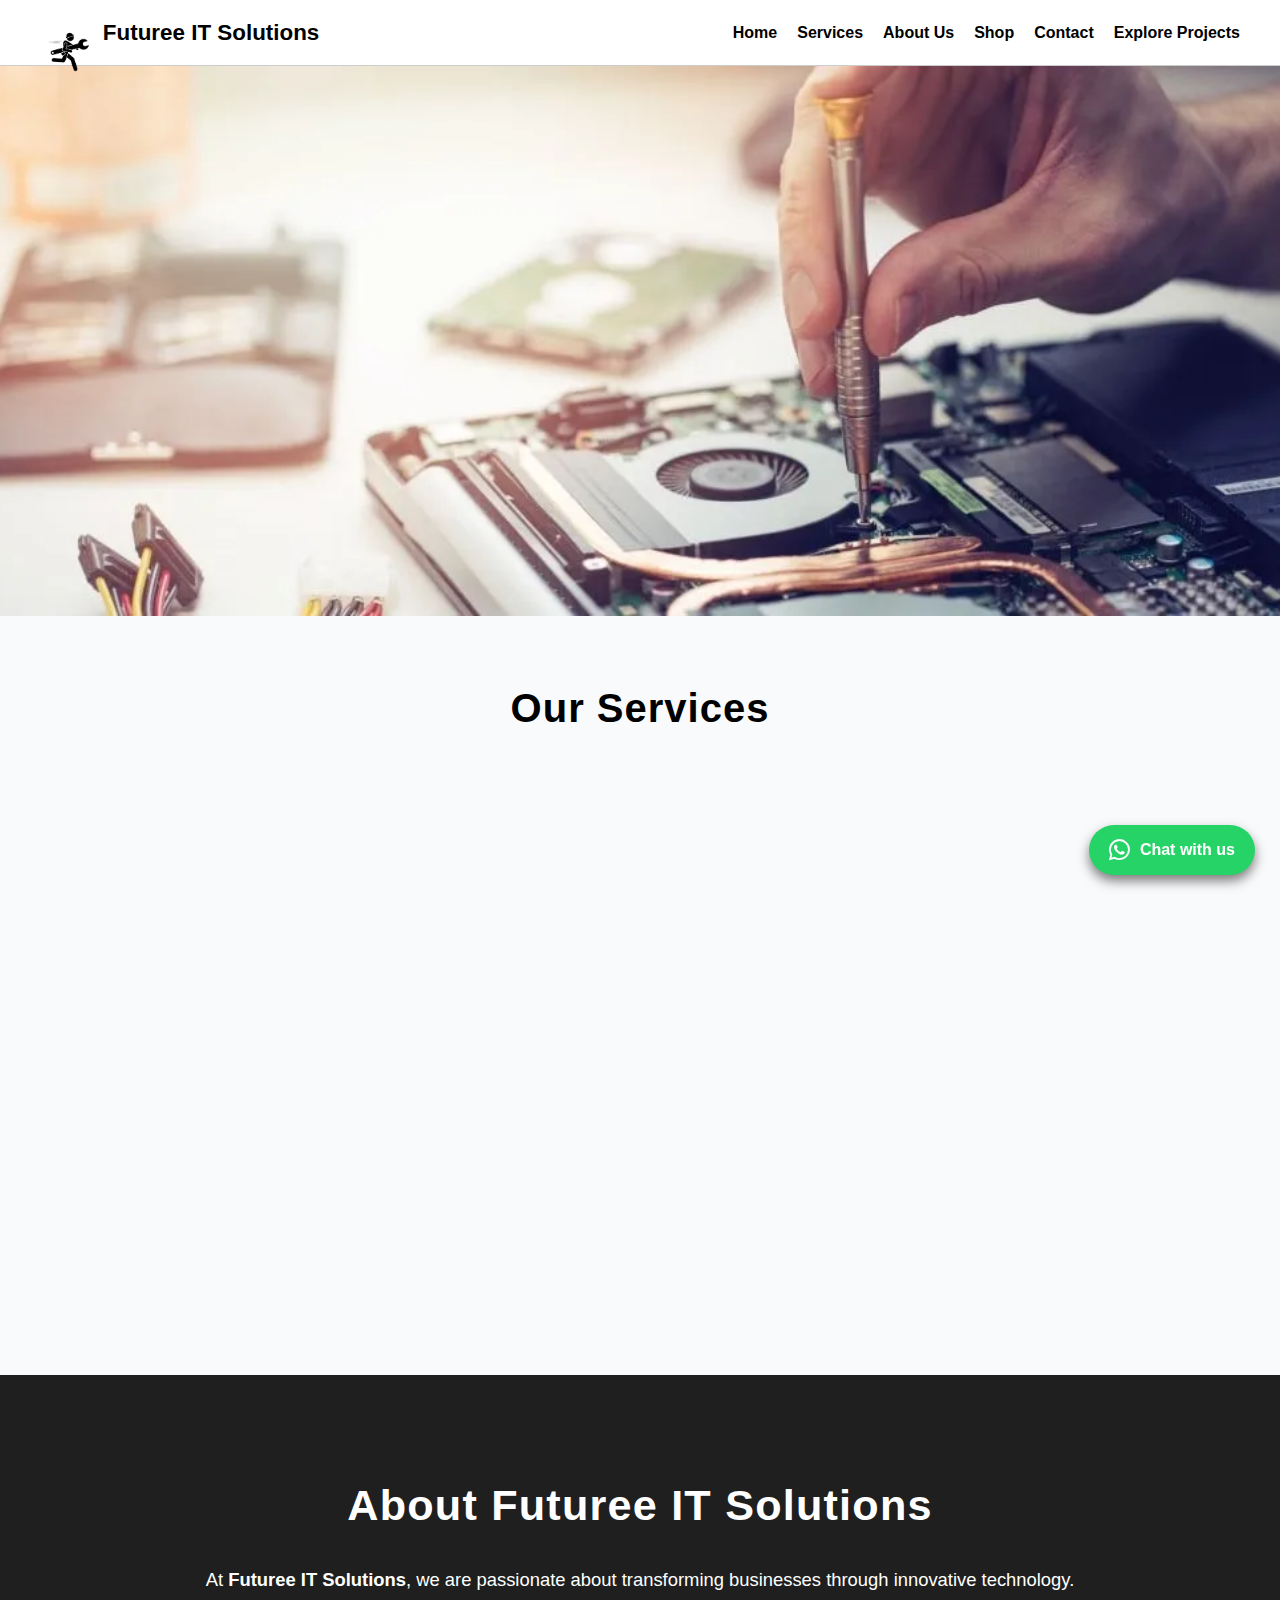
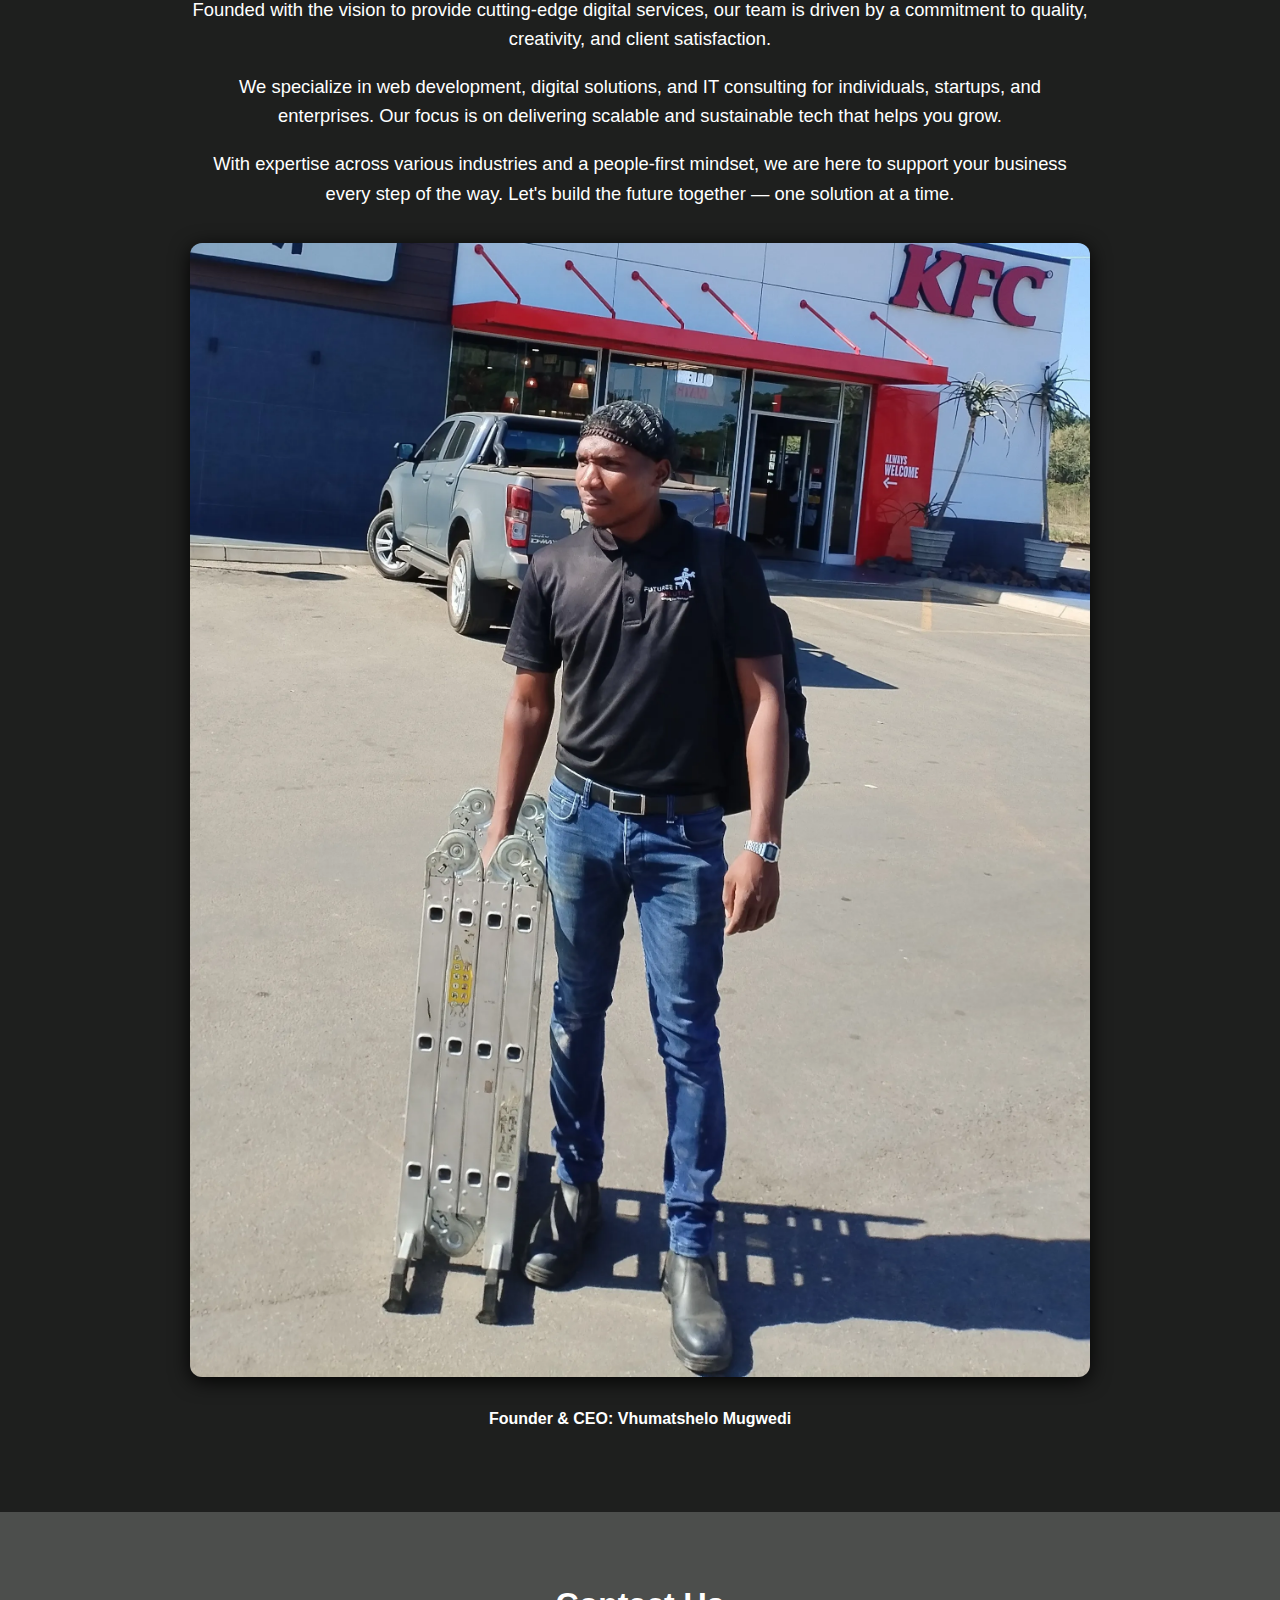
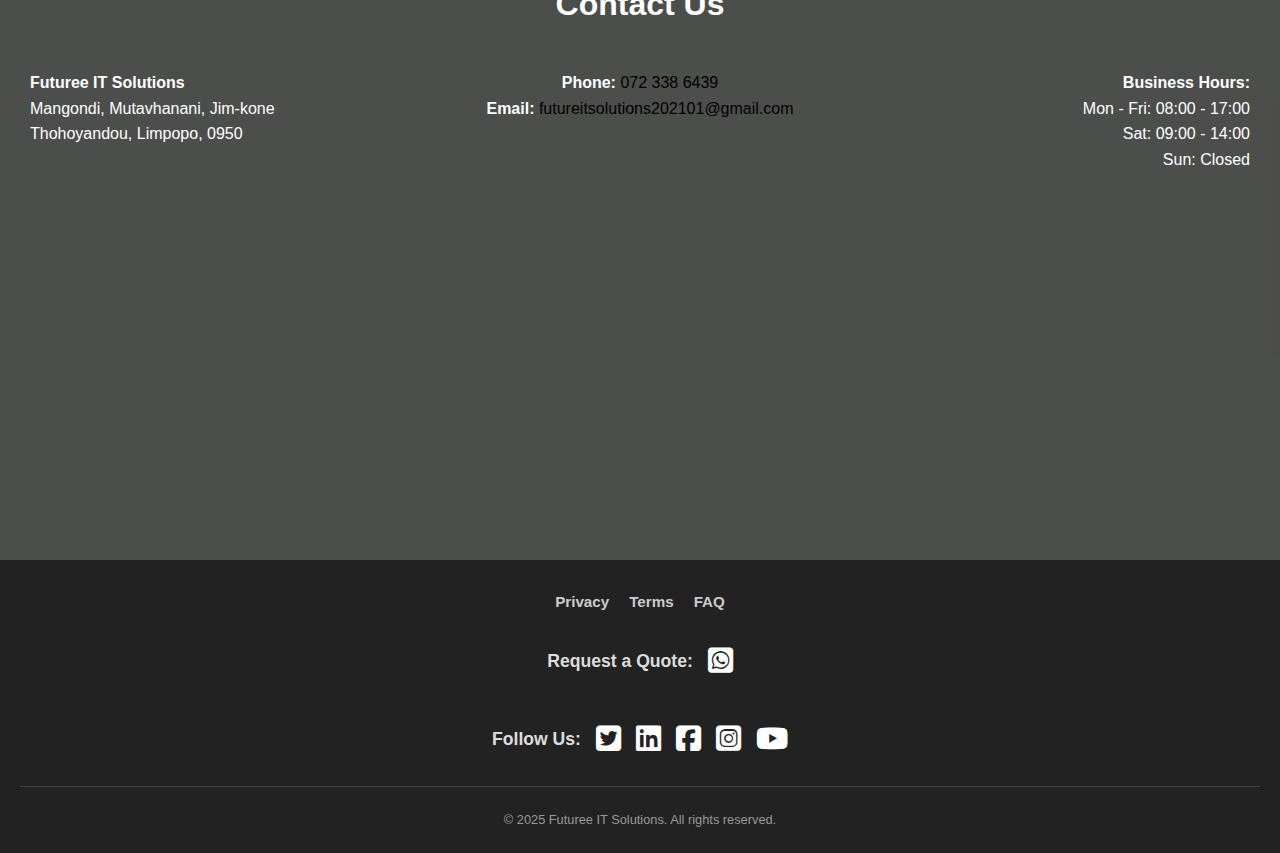
<file: index.html>
<!DOCTYPE html>
<html lang="en" >
<head>
  <meta charset="UTF-8" />
  <meta name="viewport" content="width=device-width, initial-scale=1" />
  <title>Futuree IT Solutions</title>
  <link rel="stylesheet" href="https://cdnjs.cloudflare.com/ajax/libs/font-awesome/6.4.0/css/all.min.css"/>
  <link rel="stylesheet" href="style.css" />
  <!-- Website Icon -->
  <link rel="icon" href="img/hi (1).png" type="image/png">
  
</head>
<body>
  <!-- Header -->
<header class="main-header">
  <div class="nav-container">
    <div class="logo-title">
      <img src="img/hi (1).png" alt="Futuree IT Solutions Logo" class="logo" width="200" height="200" />
      <span class="site-title">Futuree IT Solutions</span>
    </div>

    <nav role="navigation" aria-label="Main Navigation">
      <ul id="nav-links" class="nav-links">
        <li><a href="index.html">Home</a></li>
        <li><a href="#services">Services</a></li>
        <li><a href="#about">About Us</a></li>
        <li><a href="login.html">Shop</a></li>
        <li><a href="#contact">Contact</a></li>
        <li><a href="explore.html">Explore Projects</a></li>
      </ul>
    </nav>

    <button
      class="menu-toggle"
      aria-label="Toggle navigation menu"
      aria-expanded="false"
      aria-controls="nav-links"
      id="menuToggleBtn"
    >
      <span></span>
      <span></span>
      <span></span>
    </button>
  </div>
</header>



  <section class="hero">
  <div class="hero-slideshow">
    <div class="slide" style="background-image: url('img/16.webp');"></div>
    <div class="slide" style="background-image: url('img/water.webp');"></div>
    <div class="slide" style="background-image: url('img/computer-8779036_1280.webp');"></div>
    <div class="slide" style="background-image: url('img/print.webp');"></div>
    <div class="slide" style="background-image: url('img/best-systems-1.webp');"></div>
    <div class="slide" style="background-image: url('img/cybercafe-michaelsoft-diskless-min.webp');"></div>
    <div class="slide" style="background-image: url('img/Access-Control.webp');"></div>
    <div class="slide" style="background-image: url('img/cctv.webp');"></div>
  </div>
  <div class="hero-content">
    <h1>Welcome to Futuree IT Solutions</h1>
    <p>Your one-stop solution for all Tech Problems.</p>
    <a href="explore.html" class="btn" rel="noopener noreferrer">Explore</a>
  </div>
</section>

  <section id="services" class="services" aria-label="Our Services">
  <h2>Our Services</h2>
  <div class="core-services">
    <article class="core-services-container" tabindex="0">
      <h3><i class="fas fa-headset" aria-hidden="true"></i> Computer Repair Services</h3>
      <p>Reliable support for hardware, software, and network-related issues.</p>
      <button class="read-more-btnn"><a href="computer.html" class="read-more-btnn">Explore</a></button>
    </article>

    <article class="core-services-container" tabindex="0">
      <h3><i class="fas fa-code" aria-hidden="true"></i> Web Development</h3>
      <p>We build responsive and modern websites tailored to your business needs.</p>
      <button class="read-more-btn" aria-expanded="false" aria-controls="webdev-more">Read More</button>
      <div id="webdev-more" class="read-more-content" aria-hidden="true">
        Our web development services include front-end and back-end development, e-commerce integration, SEO optimization, and mobile-first design to ensure a seamless user experience across all devices.
      </div>
    </article>
    </article>
    <article class="core-services-container" tabindex="0">
      <h3><i class="fas fa-print" aria-hidden="true"></i> Printing and Design</h3>
      <p>High-quality digital printing and custom graphic design for all business needs.</p>
      <button class="read-more-btn" aria-expanded="false" aria-controls="print-more">Read More</button>
      <div id="print-more" class="read-more-content" aria-hidden="true">
          We offer a full range of printing services including business cards, flyers, posters, banners, and brochures. Our design team ensures each piece is professionally crafted to reflect your brand identity and communicate your message effectively.
     </div>
    </article>

    </article>
    <article class="core-services-container" tabindex="0">
      <h3><i class="fas fa-gamepad" aria-hidden="true"></i> Gaming Hub</h3>
      <p>Enjoy high-performance PC gaming with the latest hardware and top-rated titles.</p>
      <button class="read-more-btn" aria-expanded="false" aria-controls="gaming-more">Read More</button>
      <div id="gaming-more" class="read-more-content" aria-hidden="true">
         Our Gaming Hub features powerful gaming PCs, high-refresh monitors, ergonomic setups, and a library of popular multiplayer and single-player games — perfect for casual gaming, LAN parties, or competitive sessions.
      </div>
    </article>

    <article class="core-services-container" tabindex="0">
      <h3><i class="fas fa-wifi" aria-hidden="true"></i> Internet Cafe</h3>
      <p>Enjoy fast, secure, and affordable internet access in a comfortable environment.</p>
      <button class="read-more-btn" aria-expanded="false" aria-controls="cafe-more">Read More</button>
      <div id="cafe-more" class="read-more-content" aria-hidden="true">
         Our internet café is equipped for browsing, printing, scanning, academic research, gaming, online applications, and more — perfect for students, professionals, and casual users alike.
      </div>
    </article>

    <article class="core-services-container" tabindex="0">
      <h3><i class="fas fa-tools" aria-hidden="true"></i> Installations</h3>
      <p>We provide professional installation services for networks, software, and hardware systems.</p>
      <button class="read-more-btn" aria-expanded="false" aria-controls="installations-more">Read More</button>
      <div id="installations-more" class="read-more-content" aria-hidden="true">
         Our installation services cover everything from office network setups, CCTV systems, and Access control systems and hardware integration, ensuring everything runs smoothly from day one.
      </div>
    </article>
  </div>
</section>




  <section class="about-section" id="about">
  <div class="container">
    <h2>About Futuree IT Solutions</h2>
    <div class="about-content">
      <div class="about-text">
        <p>
        At <strong>Futuree IT Solutions</strong>, we are passionate about transforming businesses through innovative technology.
        Founded with the vision to provide cutting-edge digital services, our team is driven by a commitment to quality,
        creativity, and client satisfaction.
      </p>
      <p>
        We specialize in web development, digital solutions, and IT consulting for individuals, startups, and enterprises.
        Our focus is on delivering scalable and sustainable tech that helps you grow.
      </p>
      <p>
        With expertise across various industries and a people-first mindset, we are here to support your business every step of the way.
        Let's build the future together — one solution at a time.
      </p>
      </div>
      <div class="founder-image">
        <img src="img/IMG_20250507_133332.webp" alt="Founder of Futuree IT Solutions">
        <h4>Founder & CEO: Vhumatshelo Mugwedi</h4>
      </div>
    </div>
  </div>
</section>

  <section id="contact" class="contact" aria-label="Contact Information">
  <h2 class="contact-heading">Contact Us</h2>

  <div class="contact-grid">
    <!-- Left -->
    <div class="contact-left">
      <strong>Futuree IT Solutions</strong><br />
      Mangondi, Mutavhanani, Jim-kone<br />
      Thohoyandou, Limpopo, 0950
    </div>

    <!-- Center -->
    <div class="contact-center">
      <strong>Phone:</strong> <a href="tel:+27723386439">072 338 6439</a><br />
      <strong>Email:</strong> <a href="mailto:futureitsolutions202101@gmail.com">futureitsolutions202101@gmail.com</a>
    </div>

    <!-- Right -->
    <div class="contact-right">
      <strong>Business Hours:</strong><br />
      Mon - Fri: 08:00 - 17:00<br />
      Sat: 09:00 - 14:00<br />
      Sun: Closed
    </div>
  </div>

  <div class="map-container">
  <iframe
    src="https://www.google.com/maps/embed?pb=!1m18!1m12!1m3!1d367.1127694244224!2d30.62898168465482!3d-22.93978179810327!2m3!1f0!2f0!3f0!3m2!1i1024!2i768!4f13.1!3m3!1m2!1s0x1ec5bbc50f813eef%3A0xd71f64f1b58c3fbd!2sFuturee%20IT%20Solutions!5e0!3m2!1sen!2sza!4v1690012345678!5m2!1sen!2sza"
    width="100%" 
    height="300" 
    style="border:0;" 
    allowfullscreen="" 
    loading="lazy" 
    referrerpolicy="no-referrer-when-downgrade">
  </iframe>
</div>
</section>




 <footer class="footer" role="contentinfo">
    <div class="footer-section left">
      <ul>
        <li><a href="Privacy.html">Privacy</a></li>
        <li><a href="Terms of service.html">Terms</a></li>
        <li><a href="FAQ.html">FAQ</a></li>
      </ul>
    </div>

    <div class="footer-section center">
      <p>Request a Quote:</p>
      <a
        href="https://api.whatsapp.com/send?phone=0723386439"
        class="social-icon whatsapp"
        target="_blank"
        rel="noopener noreferrer"
        aria-label="WhatsApp"
      >
        <i class="fab fa-whatsapp-square"></i>
      </a>
    </div>

    <div class="footer-section right">
      <p>Follow Us:</p>
      <a
        href="https://twitter.com/FutureeITSoltns"
        class="social-icon twitter"
        target="_blank"
        rel="noopener noreferrer"
        aria-label="Twitter"
      >
        <i class="fab fa-twitter-square"></i>
      </a>
      <a
        href="https://linkedin.com/in/vhumatshelo-mugwedi-9540631a4"
        class="social-icon linkedin"
        target="_blank"
        rel="noopener noreferrer"
        aria-label="LinkedIn"
      >
        <i class="fab fa-linkedin"></i>
      </a>
      <a
        href="https://facebook.com/FutureeI.Tsolutions2021"
        class="social-icon facebook"
        target="_blank"
        rel="noopener noreferrer"
        aria-label="Facebook"
      >
        <i class="fab fa-facebook-square"></i>
      </a>
      <a
        href="https://instagram.com/futureei.tsolutions/"
        class="social-icon instagram"
        target="_blank"
        rel="noopener noreferrer"
        aria-label="Instagram"
      >
        <i class="fab fa-instagram-square"></i>
      </a>
      <a
        href="https://youtube.com/channel/UC19Yvp1RCWXL54iKGkfM1oQ"
        class="social-icon youtube"
        target="_blank"
        rel="noopener noreferrer"
        aria-label="YouTube"
      >
        <i class="fab fa-youtube"></i>
      </a>
    </div>
    <div class="footer-bottom">
      <p>&copy; 2025 Futuree IT Solutions. All rights reserved.</p>
    </div>
  </footer>

  <script>
    // Hamburger menu functionality
      const menuToggleBtn = document.getElementById('menuToggleBtn');
      const navLinks = document.getElementById('nav-links');

      menuToggleBtn.addEventListener('click', (e) => {
        e.stopPropagation();
        const expanded = menuToggleBtn.getAttribute('aria-expanded') === 'true';
        menuToggleBtn.setAttribute('aria-expanded', !expanded);
        navLinks.classList.toggle('open');
        navLinks.classList.toggle('open'); // toggle mobile slide too
        navLinks.classList.toggle('open'); // ensure it triggers both animations
      });

      // Close on link click
      navLinks.querySelectorAll('a').forEach(link => {
        link.addEventListener('click', () => {
          navLinks.classList.remove('open');
          menuToggleBtn.setAttribute('aria-expanded', false);
        });
      });

      // Close on outside click
      document.addEventListener('click', (e) => {
        if (!navLinks.contains(e.target) && !menuToggleBtn.contains(e.target)) {
          navLinks.classList.remove('open');
          menuToggleBtn.setAttribute('aria-expanded', false);
        }
      });

    // Toggle read more content with smooth max-height transition + ARIA updates
    document.querySelectorAll('.read-more-btn').forEach(btn => {
      btn.addEventListener('click', function () {
        const expanded = this.classList.toggle('active');
        const content = this.nextElementSibling;
        if (expanded) {
          this.textContent = "Read Less";
          this.setAttribute('aria-expanded', 'true');
          content.style.maxHeight = content.scrollHeight + "px";
          content.setAttribute('aria-hidden', 'false');
        } else {
          this.textContent = "Read More";
          this.setAttribute('aria-expanded', 'false');
          content.style.maxHeight = null;
          content.setAttribute('aria-hidden', 'true');
        }
      });
    });

    // On page load, ensure read-more content is hidden properly
    window.addEventListener('load', () => {
      document.querySelectorAll('.read-more-content').forEach(content => {
        content.style.maxHeight = null;
        content.setAttribute('aria-hidden', 'true');
      });
      document.querySelectorAll('.read-more-btn').forEach(btn => {
        btn.textContent = "Read More";
        btn.setAttribute('aria-expanded', 'false');
      });
    });

    // Slideshow with crossfade effect
  const slides = document.querySelectorAll('.hero-slideshow .slide');
  let currentIndex = 0;

  function showSlide(index) {
    slides.forEach((slide, i) => {
      slide.style.opacity = i === index ? '1' : '0';
    });
  }

  function nextSlide() {
    currentIndex = (currentIndex + 1) % slides.length;
    showSlide(currentIndex);
  }

  // Initialize slideshow
  showSlide(currentIndex);
  setInterval(nextSlide, 4000); // Change every 4s
  </script>
  <a href="https://api.whatsapp.com/send?phone=27723386439&text=Hi%20there!%20I%20need%20some%20help." 
   class="whatsapp-chat-widget" 
   target="_blank" 
   rel="noopener noreferrer" 
   aria-label="Chat with us on WhatsApp">
  <i class="fab fa-whatsapp"></i>
  <span>Chat with us</span>
</a>

</body>
</html>
</file>
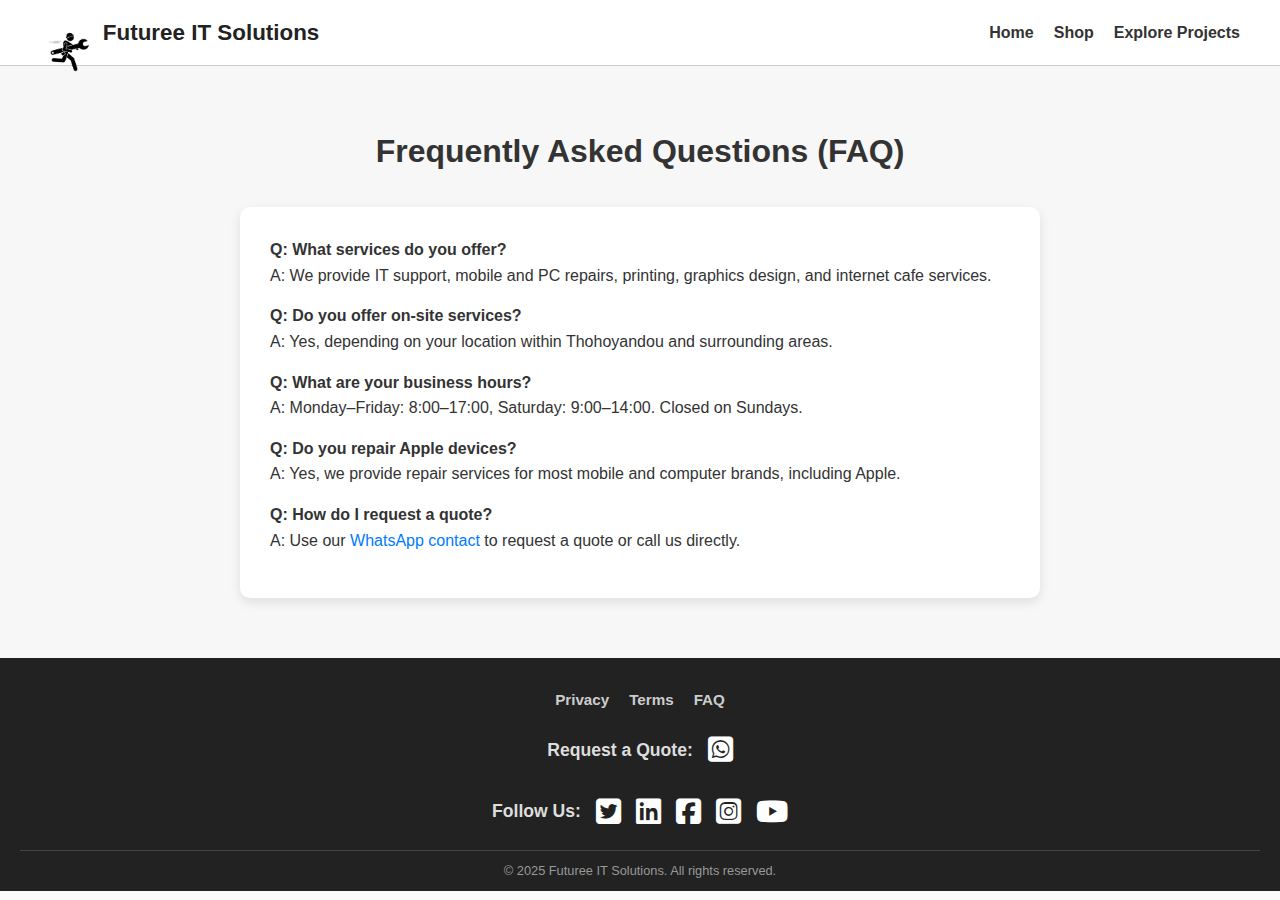
<file: FAQ.html>
<!DOCTYPE html>
<html lang="en">
<head>
  <meta charset="UTF-8" />
  <meta name="viewport" content="width=device-width, initial-scale=1.0"/>
  <title>FAQ - Futuree IT Solutions</title>
  <link rel="stylesheet" href="info-style.css"/>
  <link rel="icon" href="img/hi (1).png" type="image/png">
  <link rel="stylesheet" href="https://cdnjs.cloudflare.com/ajax/libs/font-awesome/6.4.0/css/all.min.css"/>

</head>
<body>
<!-- Header -->
<header class="main-header">
  <div class="nav-container">
    <div class="logo-title">
      <img src="img/hi (1).png" alt="Futuree IT Solutions Logo" class="logo" />
      <span class="site-title">Futuree IT Solutions</span>
    </div>

    <nav role="navigation" aria-label="Main Navigation">
      <ul id="nav-links" class="nav-links">
        <li><a href="index.html">Home</a></li>
        <li><a href="login.html">Shop</a></li>
        <li><a href="explore.html">Explore Projects</a></li>
      </ul>
    </nav>

    <button
      class="menu-toggle"
      aria-label="Toggle navigation menu"
      aria-expanded="false"
      aria-controls="nav-links"
      id="menuToggleBtn"
    >
      <span></span>
      <span></span>
      <span></span>
    </button>
  </div>
</header>


<section class="about">
  <h2>Frequently Asked Questions (FAQ)</h2>
  <div class="info">
    <p><strong>Q: What services do you offer?</strong><br>
    A: We provide IT support, mobile and PC repairs, printing, graphics design, and internet cafe services.</p>

    <p><strong>Q: Do you offer on-site services?</strong><br>
    A: Yes, depending on your location within Thohoyandou and surrounding areas.</p>

    <p><strong>Q: What are your business hours?</strong><br>
    A: Monday–Friday: 8:00–17:00, Saturday: 9:00–14:00. Closed on Sundays.</p>

    <p><strong>Q: Do you repair Apple devices?</strong><br>
    A: Yes, we provide repair services for most mobile and computer brands, including Apple.</p>

    <p><strong>Q: How do I request a quote?</strong><br>
    A: Use our <a href="https://api.whatsapp.com/send?phone=0723386439">WhatsApp contact</a> to request a quote or call us directly.</p>
  </div>
</section>

<footer class="footer" role="contentinfo">
    <div class="footer-section left">
      <ul>
        <li><a href="Privacy.html">Privacy</a></li>
        <li><a href="Terms of service.html">Terms</a></li>
        <li><a href="FAQ.html">FAQ</a></li>
      </ul>
    </div>

    <div class="footer-section center">
      <p>Request a Quote:</p>
      <a
        href="https://api.whatsapp.com/send?phone=0723386439"
        class="social-icon whatsapp"
        target="_blank"
        rel="noopener noreferrer"
        aria-label="WhatsApp"
      >
        <i class="fab fa-whatsapp-square"></i>
      </a>
    </div>

    <div class="footer-section right">
      <p>Follow Us:</p>
      <a
        href="https://twitter.com/FutureeITSoltns"
        class="social-icon twitter"
        target="_blank"
        rel="noopener noreferrer"
        aria-label="Twitter"
      >
        <i class="fab fa-twitter-square"></i>
      </a>
      <a
        href="https://linkedin.com/in/vhumatshelo-mugwedi-9540631a4"
        class="social-icon linkedin"
        target="_blank"
        rel="noopener noreferrer"
        aria-label="LinkedIn"
      >
        <i class="fab fa-linkedin"></i>
      </a>
      <a
        href="https://facebook.com/FutureeI.Tsolutions2021"
        class="social-icon facebook"
        target="_blank"
        rel="noopener noreferrer"
        aria-label="Facebook"
      >
        <i class="fab fa-facebook-square"></i>
      </a>
      <a
        href="https://instagram.com/futureei.tsolutions/"
        class="social-icon instagram"
        target="_blank"
        rel="noopener noreferrer"
        aria-label="Instagram"
      >
        <i class="fab fa-instagram-square"></i>
      </a>
      <a
        href="https://youtube.com/channel/UC19Yvp1RCWXL54iKGkfM1oQ"
        class="social-icon youtube"
        target="_blank"
        rel="noopener noreferrer"
        aria-label="YouTube"
      >
        <i class="fab fa-youtube"></i>
      </a>
    </div>
    <div class="footer-bottom">
      <p>&copy; 2025 Futuree IT Solutions. All rights reserved.</p>
    </div>
  </footer>
  <script>
    // Hamburger menu toggle
    const menuToggleBtn = document.getElementById('menuToggleBtn');
    const navLinks = document.getElementById('nav-links');

    // Toggle open/close on button click
    menuToggleBtn.addEventListener('click', (e) => {
    e.stopPropagation(); // Prevent the click from bubbling to document
    const expanded = menuToggleBtn.getAttribute('aria-expanded') === 'true';
    menuToggleBtn.setAttribute('aria-expanded', !expanded);
    navLinks.classList.toggle('open');
  });

    // Close menu when clicking any nav link
    navLinks.querySelectorAll('a').forEach(link => {
    link.addEventListener('click', () => {
    navLinks.classList.remove('open');
    menuToggleBtn.setAttribute('aria-expanded', false);
  });
});

    // Close menu when clicking outside
    document.addEventListener('click', (e) => {
    if (!navLinks.contains(e.target) && !menuToggleBtn.contains(e.target)) {
    navLinks.classList.remove('open');
    menuToggleBtn.setAttribute('aria-expanded', false);
  }
});
  </script>
</body>
</html>
</file>
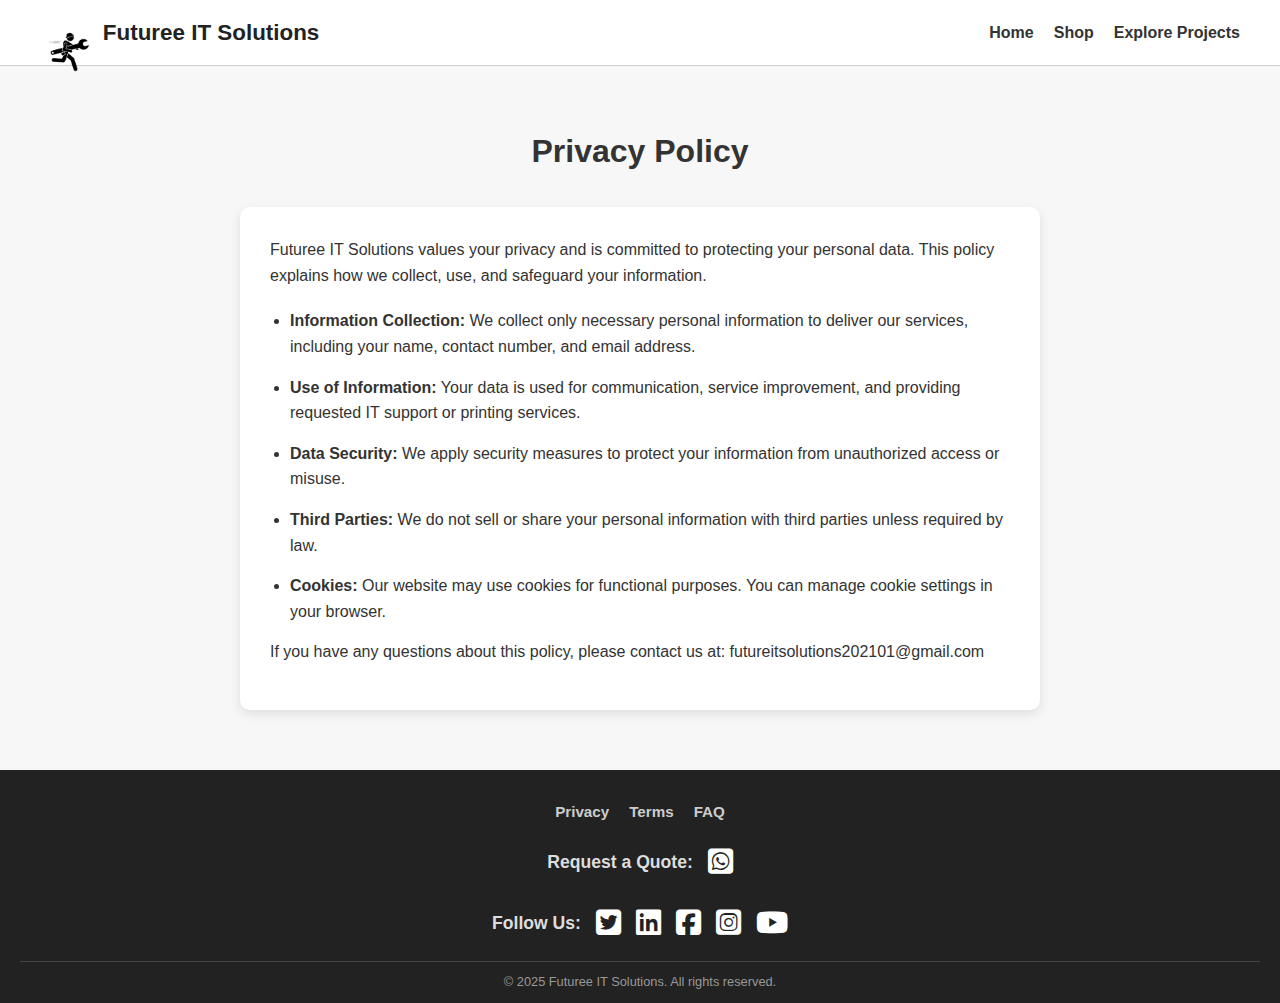
<file: Privacy.html>
<!DOCTYPE html>
<html lang="en">
<head>
  <meta charset="UTF-8" />
  <meta name="viewport" content="width=device-width, initial-scale=1.0"/>
  <title>Privacy Policy - Futuree IT Solutions</title>
  <link rel="stylesheet" href="info-style.css">
  <link rel="icon" href="img/hi (1).png" type="image/png">
  <link rel="stylesheet" href="https://cdnjs.cloudflare.com/ajax/libs/font-awesome/6.4.0/css/all.min.css"/>

</head>
<body>
<!-- Header -->
<header class="main-header">
  <div class="nav-container">
    <div class="logo-title">
      <img src="img/hi (1).png" alt="Futuree IT Solutions Logo" class="logo" />
      <span class="site-title">Futuree IT Solutions</span>
    </div>

    <nav role="navigation" aria-label="Main Navigation">
      <ul id="nav-links" class="nav-links">
        <li><a href="index.html">Home</a></li>
        <li><a href="login.html">Shop</a></li>
        <li><a href="explore.html">Explore Projects</a></li>
      </ul>
    </nav>

    <button
      class="menu-toggle"
      aria-label="Toggle navigation menu"
      aria-expanded="false"
      aria-controls="nav-links"
      id="menuToggleBtn"
    >
      <span></span>
      <span></span>
      <span></span>
    </button>
  </div>
</header>

<section class="about">
  <h2>Privacy Policy</h2>
  <div class="info">
    <p>
      Futuree IT Solutions values your privacy and is committed to protecting your personal data. This policy explains how we collect, use, and safeguard your information.
    </p>
    <ul>
      <li><strong>Information Collection:</strong> We collect only necessary personal information to deliver our services, including your name, contact number, and email address.</li>
      <li><strong>Use of Information:</strong> Your data is used for communication, service improvement, and providing requested IT support or printing services.</li>
      <li><strong>Data Security:</strong> We apply security measures to protect your information from unauthorized access or misuse.</li>
      <li><strong>Third Parties:</strong> We do not sell or share your personal information with third parties unless required by law.</li>
      <li><strong>Cookies:</strong> Our website may use cookies for functional purposes. You can manage cookie settings in your browser.</li>
    </ul>
    <p>If you have any questions about this policy, please contact us at: futureitsolutions202101@gmail.com</p>
  </div>
</section>

<footer class="footer" role="contentinfo">
    <div class="footer-section left">
      <ul>
        <li><a href="Privacy.html">Privacy</a></li>
        <li><a href="Terms of service.html">Terms</a></li>
        <li><a href="FAQ.html">FAQ</a></li>
      </ul>
    </div>

    <div class="footer-section center">
      <p>Request a Quote:</p>
      <a
        href="https://api.whatsapp.com/send?phone=0723386439"
        class="social-icon whatsapp"
        target="_blank"
        rel="noopener noreferrer"
        aria-label="WhatsApp"
      >
        <i class="fab fa-whatsapp-square"></i>
      </a>
    </div>

    <div class="footer-section right">
      <p>Follow Us:</p>
      <a
        href="https://twitter.com/FutureeITSoltns"
        class="social-icon twitter"
        target="_blank"
        rel="noopener noreferrer"
        aria-label="Twitter"
      >
        <i class="fab fa-twitter-square"></i>
      </a>
      <a
        href="https://linkedin.com/in/vhumatshelo-mugwedi-9540631a4"
        class="social-icon linkedin"
        target="_blank"
        rel="noopener noreferrer"
        aria-label="LinkedIn"
      >
        <i class="fab fa-linkedin"></i>
      </a>
      <a
        href="https://facebook.com/FutureeI.Tsolutions2021"
        class="social-icon facebook"
        target="_blank"
        rel="noopener noreferrer"
        aria-label="Facebook"
      >
        <i class="fab fa-facebook-square"></i>
      </a>
      <a
        href="https://instagram.com/futureei.tsolutions/"
        class="social-icon instagram"
        target="_blank"
        rel="noopener noreferrer"
        aria-label="Instagram"
      >
        <i class="fab fa-instagram-square"></i>
      </a>
      <a
        href="https://youtube.com/channel/UC19Yvp1RCWXL54iKGkfM1oQ"
        class="social-icon youtube"
        target="_blank"
        rel="noopener noreferrer"
        aria-label="YouTube"
      >
        <i class="fab fa-youtube"></i>
      </a>
    </div>
    <div class="footer-bottom">
      <p>&copy; 2025 Futuree IT Solutions. All rights reserved.</p>
    </div>
  </footer>
  <script>
    // Hamburger menu toggle
    const menuToggleBtn = document.getElementById('menuToggleBtn');
    const navLinks = document.getElementById('nav-links');

    // Toggle open/close on button click
    menuToggleBtn.addEventListener('click', (e) => {
    e.stopPropagation(); // Prevent the click from bubbling to document
    const expanded = menuToggleBtn.getAttribute('aria-expanded') === 'true';
    menuToggleBtn.setAttribute('aria-expanded', !expanded);
    navLinks.classList.toggle('open');
  });

    // Close menu when clicking any nav link
    navLinks.querySelectorAll('a').forEach(link => {
    link.addEventListener('click', () => {
    navLinks.classList.remove('open');
    menuToggleBtn.setAttribute('aria-expanded', false);
  });
});

    // Close menu when clicking outside
    document.addEventListener('click', (e) => {
    if (!navLinks.contains(e.target) && !menuToggleBtn.contains(e.target)) {
    navLinks.classList.remove('open');
    menuToggleBtn.setAttribute('aria-expanded', false);
  }
});
  </script>
</body>
</html>
</file>
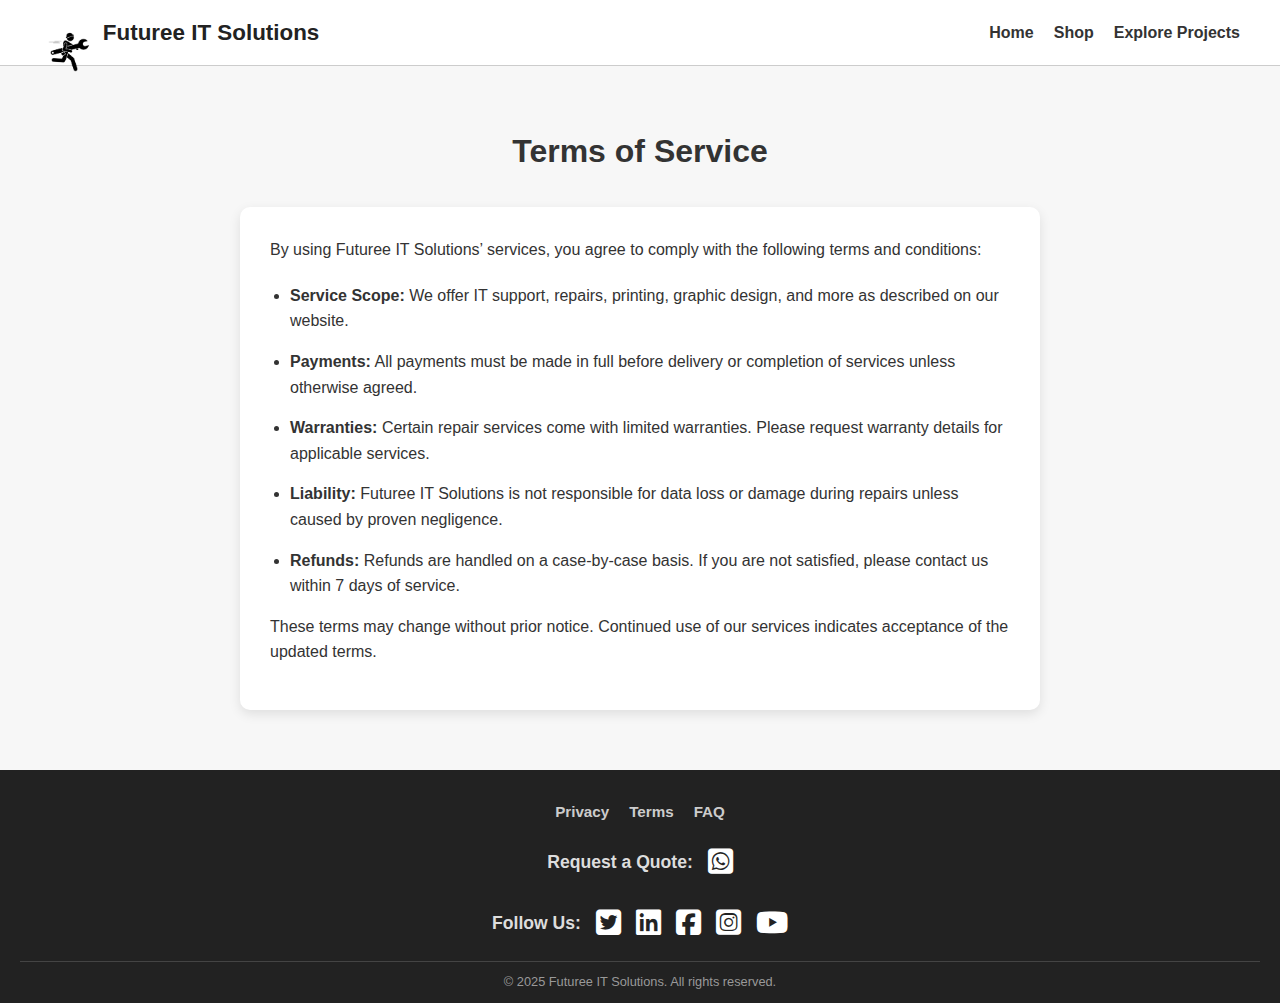
<file: Terms of service.html>
<!DOCTYPE html>
<html lang="en">
<head>
  <meta charset="UTF-8" />
  <meta name="viewport" content="width=device-width, initial-scale=1.0"/>
  <title>Terms of Service - Futuree IT Solutions</title>
  <link rel="stylesheet" href="info-style.css">
  <link rel="icon" href="img/hi (1).png" type="image/png">
  <link rel="stylesheet" href="https://cdnjs.cloudflare.com/ajax/libs/font-awesome/6.4.0/css/all.min.css"/>

</head>
<body>
<!-- Header -->
<header class="main-header">
  <div class="nav-container">
    <div class="logo-title">
      <img src="img/hi (1).png" alt="Futuree IT Solutions Logo" class="logo" />
      <span class="site-title">Futuree IT Solutions</span>
    </div>

    <nav role="navigation" aria-label="Main Navigation">
      <ul id="nav-links" class="nav-links">
        <li><a href="index.html">Home</a></li>
        <li><a href="login.html">Shop</a></li>
        <li><a href="explore.html">Explore Projects</a></li>
      </ul>
    </nav>

    <button
      class="menu-toggle"
      aria-label="Toggle navigation menu"
      aria-expanded="false"
      aria-controls="nav-links"
      id="menuToggleBtn"
    >
      <span></span>
      <span></span>
      <span></span>
    </button>
  </div>
</header>

<section class="about">
  <h2>Terms of Service</h2>
  <div class="info">
    <p>
      By using Futuree IT Solutions’ services, you agree to comply with the following terms and conditions:
    </p>
    <ul>
      <li><strong>Service Scope:</strong> We offer IT support, repairs, printing, graphic design, and more as described on our website.</li>
      <li><strong>Payments:</strong> All payments must be made in full before delivery or completion of services unless otherwise agreed.</li>
      <li><strong>Warranties:</strong> Certain repair services come with limited warranties. Please request warranty details for applicable services.</li>
      <li><strong>Liability:</strong> Futuree IT Solutions is not responsible for data loss or damage during repairs unless caused by proven negligence.</li>
      <li><strong>Refunds:</strong> Refunds are handled on a case-by-case basis. If you are not satisfied, please contact us within 7 days of service.</li>
    </ul>
    <p>These terms may change without prior notice. Continued use of our services indicates acceptance of the updated terms.</p>
  </div>
</section>

<footer class="footer" role="contentinfo">
    <div class="footer-section left">
      <ul>
        <li><a href="Privacy.html">Privacy</a></li>
        <li><a href="Terms of service.html">Terms</a></li>
        <li><a href="FAQ.html">FAQ</a></li>
      </ul>
    </div>

    <div class="footer-section center">
      <p>Request a Quote:</p>
      <a
        href="https://api.whatsapp.com/send?phone=0723386439"
        class="social-icon whatsapp"
        target="_blank"
        rel="noopener noreferrer"
        aria-label="WhatsApp"
      >
        <i class="fab fa-whatsapp-square"></i>
      </a>
    </div>

    <div class="footer-section right">
      <p>Follow Us:</p>
      <a
        href="https://twitter.com/FutureeITSoltns"
        class="social-icon twitter"
        target="_blank"
        rel="noopener noreferrer"
        aria-label="Twitter"
      >
        <i class="fab fa-twitter-square"></i>
      </a>
      <a
        href="https://linkedin.com/in/vhumatshelo-mugwedi-9540631a4"
        class="social-icon linkedin"
        target="_blank"
        rel="noopener noreferrer"
        aria-label="LinkedIn"
      >
        <i class="fab fa-linkedin"></i>
      </a>
      <a
        href="https://facebook.com/FutureeI.Tsolutions2021"
        class="social-icon facebook"
        target="_blank"
        rel="noopener noreferrer"
        aria-label="Facebook"
      >
        <i class="fab fa-facebook-square"></i>
      </a>
      <a
        href="https://instagram.com/futureei.tsolutions/"
        class="social-icon instagram"
        target="_blank"
        rel="noopener noreferrer"
        aria-label="Instagram"
      >
        <i class="fab fa-instagram-square"></i>
      </a>
      <a
        href="https://youtube.com/channel/UC19Yvp1RCWXL54iKGkfM1oQ"
        class="social-icon youtube"
        target="_blank"
        rel="noopener noreferrer"
        aria-label="YouTube"
      >
        <i class="fab fa-youtube"></i>
      </a>
    </div>
    <div class="footer-bottom">
      <p>&copy; 2025 Futuree IT Solutions. All rights reserved.</p>
    </div>
  </footer>
  <script>
    // Hamburger menu toggle
    const menuToggleBtn = document.getElementById('menuToggleBtn');
    const navLinks = document.getElementById('nav-links');

    // Toggle open/close on button click
    menuToggleBtn.addEventListener('click', (e) => {
    e.stopPropagation(); // Prevent the click from bubbling to document
    const expanded = menuToggleBtn.getAttribute('aria-expanded') === 'true';
    menuToggleBtn.setAttribute('aria-expanded', !expanded);
    navLinks.classList.toggle('open');
  });

    // Close menu when clicking any nav link
    navLinks.querySelectorAll('a').forEach(link => {
    link.addEventListener('click', () => {
    navLinks.classList.remove('open');
    menuToggleBtn.setAttribute('aria-expanded', false);
  });
});

    // Close menu when clicking outside
    document.addEventListener('click', (e) => {
    if (!navLinks.contains(e.target) && !menuToggleBtn.contains(e.target)) {
    navLinks.classList.remove('open');
    menuToggleBtn.setAttribute('aria-expanded', false);
  }
});
  </script>
</body>
</html>
</file>
<file: style.css>
/* style.css */

/* Reset & base */
*, *::before, *::after {
  box-sizing: border-box;
}
body {
  margin: 0;
  font-family: 'Segoe UI', Tahoma, Geneva, Verdana, sans-serif;
  line-height: 1.6;
  background: #f9fafb;
  color: hwb(0 0% 100%);
}
a {
  color: #ffffff;
  text-decoration: none;
  transition: color 0.3s ease;
}
a:hover, a:focus {
  color: #ff3e3e;
  outline: none;
}
/* Header */
.main-header {
  background: #fff;
  border-bottom: 1px solid #ccc;
  padding: 10px 20px;
  position: sticky;
  top: 0;
  z-index: 999;
}

.nav-container {
  max-width: 1200px;
  margin: 0 auto;
  display: flex;
  justify-content: space-between;
  align-items: center;
  flex-wrap: wrap;
}

.logo-title {
  display: flex;
  align-items: center;
  gap: 10px;
}

.logo {
  height: 45px;
  width: auto;
  transform: translateY(20px);
  animation: slide-in 1s ease forwards;
  animation-delay: 0.3s;
}

.site-title {
  font-size: 1.4rem;
  font-weight: bold;
  color: #000000;
  white-space: nowrap;
}

/* Navigation links */
.nav-links {
  display: flex;
  gap: 20px;
  list-style: none;
  padding: 0;
  margin: 0;
}

.nav-links li a {
  text-decoration: none;
  color: #000000;
  font-weight: 600;
  transition: color 0.3s ease;
}

.nav-links li a:hover {
  color: #ff2e2e;
}

/* Mobile Toggle Button */
.menu-toggle {
  display: none;
  flex-direction: column;
  justify-content: space-between;
  width: 25px;
  height: 18px;
  background: none;
  border: none;
  cursor: pointer;
  padding: 0;
}

.menu-toggle span {
  height: 3px;
  width: 100%;
  background: #ff2f2f;
  border-radius: 2px;
}

/* Responsive */
@media (max-width: 768px) {
  .nav-links {
    display: none;
    flex-direction: column;
    width: 100%;
    background: #fff;
    position: absolute;
    top: 65px;
    left: 0;
    border-top: 1px solid #ddd;
  }

  .nav-links.open {
    display: flex;
  }

  .menu-toggle {
    display: flex;
  }
}
/* Hero Section */
.hero {
  position: relative;
  height: 550px;
  display: flex;
  align-items: center;
  justify-content: center;
  color: white;
  overflow: hidden;
  text-align: center;
}
.hero-slideshow {
  position: absolute;
  top: 0; left: 0;
  width: 100%;
  height: 100%;
  overflow: hidden;
  z-index: -1;
}

.hero-slideshow .slide {
  position: absolute;
  width: 100%;
  height: 100%;
  background-size: cover;
  background-position: center;
  opacity: 0;
  transition: opacity 1.5s ease-in-out;
}

.slideshow {
  position: absolute;
  inset: 0;
  z-index: 0;
  overflow: hidden;
}
.slide {
  position: absolute;
  width: 100%;
  height: 100%;
  background-size: cover;
  background-position: center;
  opacity: 0;
  transition: opacity 2s ease-in-out;
}
.slide.active {
  opacity: 1;
}

.hero-overlay {
  position: absolute;
  inset: 0;
  background: rgba(0, 0, 0, 0.55);
  z-index: 1;
}

.hero-content {
  position: relative;
  z-index: 2;
  display: flex;
  flex-direction: column;
  align-items: center;
  justify-content: center;
  max-width: 900px;
  padding: 20px;
}

.hero h1 {
  font-size: 3.5rem;
  margin-bottom: 20px;
  text-shadow: 2px 2px 6px rgba(0,0,0,0.7);
  opacity: 0;
  transform: translateY(20px);
  animation: fadeInUp 1s ease forwards;
  animation-delay: 0.3s;
}
.hero p {
  font-size: 1.9rem;
  max-width: 600px;
  margin: 0 auto 30px;
  text-shadow: 1px 1px 5px rgba(0,0,0,0.5);
  opacity: 0;
  transform: translateY(20px);
  animation: fadeInUp 1s ease forwards;
  animation-delay: 0.6s;
}
.btn {
  background-color: #ffffff;
  color: white;
  padding: 14px 36px;
  font-size: 1.1rem;
  font-weight: 600;
  border-radius: 50px;
  box-shadow: 0 6px 12px rgba(0, 0, 0, 0.5);
  cursor: pointer;
  border: none;
  transition: background-color 0.3s ease, box-shadow 0.3s ease, transform 0.3s ease;
  text-decoration: none;
  display: inline-block;
  user-select: none;
  opacity: 0;
  transform: translateY(20px);
  animation: fadeInUp 1s ease forwards;
  animation-delay: 0.9s;
}
.btn:hover, .btn:focus {
  background-color: #000000;
  box-shadow: 0 8px 20px rgba(0, 0, 0, 0.7);
  outline: none;
  transform: scale(1.05);
}

/* Animations */
@keyframes fadeInUp {
  to {
    opacity: 1;
    transform: translateY(0);
  }
}
@keyframes fadeIn {
  from {
    opacity: 0;
    transform: translateY(10px);
  }
  to {
    opacity: 1;
    transform: translateY(0);
  }
}
@keyframes slide-in {
  0% {
    transform: translateX(-100px);
    opacity: 0;
  }
  100% {
    transform: translateX(0);
    opacity: 1;
  }
  
}

/* Services Section */
.services {
  max-width: 1100px;
  margin: 60px auto;
  padding: 0 20px;
}
.services h2 {
  font-size: 2.5rem;
  margin-bottom: 40px;
  text-align: center;
  color: #000000;
  letter-spacing: 1px;
  animation: fadeIn 1s ease forwards;
}
.core-services {
  display: grid;
  grid-template-columns: repeat(auto-fit, minmax(280px, 1fr));
  gap: 30px;
}
.core-services-container {
  background: rgb(255, 73, 73);
  padding: 25px 20px;
  border-radius: 12px;
  box-shadow: 0 4px 20px rgba(0, 0, 0, 0.08);
  transition: transform 0.3s ease, box-shadow 0.3s ease;
  cursor: default;
  display: flex;
  flex-direction: column;
  justify-content: space-between;
  opacity: 0;
  transform: translateY(20px);
  animation: fadeInUp 0.7s ease forwards;
}
.core-services-container:nth-child(1) { animation-delay: 0.2s; }
.core-services-container:nth-child(2) { animation-delay: 0.4s; }
.core-services-container:nth-child(3) { animation-delay: 0.6s; }
.core-services-container:nth-child(4) { animation-delay: 0.8s; }
.core-services-container:nth-child(5) { animation-delay: 1.0s; }
.core-services-container:nth-child(6) { animation-delay: 1.2s; }
.core-services-container:hover {
  transform: translateY(-10px);
  box-shadow: 0 12px 30px rgb(0 0 0 / 0.15);
}
/* === Icon styles for services === */
.core-services-container h3 {
  display: flex;
  align-items: center;
  justify-content: center; /* center horizontally */
  gap: 15px;
  font-size: 1.4rem;
  margin-bottom: 0.5rem;
  color: #000000;
  text-align: center;
}

.core-services-container h3 i {
  font-size: 1.6rem;
  color: #000000;
  min-width: 24px;
}
.core-services-container h2 {
  margin-top: 0;
  margin-bottom: 15px;
  color: #ffffff;
  font-size: 1.6rem;
  user-select: none;
}
.core-services-container p {
  font-weight: 600;
  color: #ffffff;
  margin-bottom: 10px;
  user-select: none;
}
.read-more-btnn {
  background: transparent;
  border: none;
  color: #ffffff;
  font-weight: 700;
  cursor: pointer;
  padding: 0;
  margin-bottom: 8px;
  user-select: none;
  transition: color 0.3s ease;
  font-size: 1rem;
}
.read-more-btnn:hover {
  color: #000000;
}
.read-more-btn {
  background: transparent;
  border: none;
  color: #ffffff;
  font-weight: 700;
  cursor: pointer;
  padding: 0;
  margin-bottom: 8px;
  user-select: none;
  transition: color 0.3s ease;
  font-size: 1rem;
}
.read-more-btn:hover {
  color: #000000;
}
.read-more-content {
  max-height: 0;
  overflow: hidden;
  transition: max-height 0.35s ease;
  color: #ffffff;
  font-size: 0.95rem;
  line-height: 1.4;
  user-select: text;
  margin-bottom: 5px;
}
.read-more-btn.active + .read-more-content {
  max-height: 120px;
}

/* About Section */
.about-section {
  background: #1e1f1e;
  color: white;
  padding: 60px 20px;
  text-align: center;
  animation: fadeIn 1s ease forwards;
}
.about-section .container {
  max-width: 900px;
  margin: 0 auto;
}
.about-section h2 {
  font-size: 2.7rem;
  margin-bottom: 25px;
  letter-spacing: 1.2px;
  user-select: none;
}
.about-section p {
  font-size: 1.15rem;
  margin-bottom: 15px;
  line-height: 1.6;
}
.about-section img {
  max-width: 100%;
  height: auto;
  border-radius: 12px;
  box-shadow: 0 4px 20px rgba(0, 0, 0, 0.925);
  margin-top: 20px;
}
/* Contact Section */
.contact {
  padding: 40px 20px;
  background-color: #0a0c09b9;
  text-align: center;
  color: #ffffff;
}

.contact-heading {
  font-size: 2rem;
  font-weight: bold;
  margin-bottom: 30px;
  text-align: center;
}

.contact-grid {
  display: flex;
  flex-wrap: wrap;
  justify-content: space-between;
  text-align: left;
  gap: 20px;
  margin-bottom: 30px;
}

.contact-left,
.contact-center,
.contact-right {
  flex: 1;
  min-width: 250px;
  padding: 10px;
}

.contact-center {
  text-align: center;
}

.contact-right {
  text-align: right;
}

.contact a {
  color: #000000;
  text-decoration: none;
}

.contact a:hover {
  text-decoration: underline;
}

.map-container iframe {
  width: 100%;
  height: 300px;
  border: 0;
  border-radius: 8px;
}
/* Product Grid */
.product-grid {
      display: grid;
      grid-template-columns: repeat(auto-fill, minmax(200px, 1fr));
      gap: 20px;
      margin-top: 30px;
    }
    .product {
      background: #fff;
      border: 1px solid #ddd;
      padding: 15px;
      text-align: center;
      box-shadow: 0 2px 6px rgba(0,0,0,0.1);
      transition: transform 0.3s ease;
    }
    .product:hover {
      transform: translateY(-5px);
    }
    .btn {
      padding: 8px 16px;
      background: #ff2e2e;
      color: white;
      border: none;
      cursor: pointer;
      margin-top: 10px;
    }
    .btn:hover {
      background: #ffffff;
    }
    .admin-btn {
      background: #f44336;
      margin-left: 5px;
    }

/* Footer */
footer.footer {
  background: #222;
  color: #eee;
  padding: 30px 20px 10px;
  font-size: 0.9rem;
  user-select: none;
}
.footer-section {
  display: flex;
  justify-content: center;
  gap: 40px;
  margin-bottom: 15px;
  flex-wrap: wrap;
}
.footer-section.left ul {
  display: flex;
  gap: 20px;
  padding: 0;
  margin: 0;
  list-style: none;
}
.footer-section.left ul li a {
  color: #ccc;
  font-weight: 600;
  font-size: 0.95rem;
  transition: color 0.3s ease;
}
.footer-section.left ul li a:hover,
.footer-section.left ul li a:focus {
  color: #ff2e2e;
  outline: none;
}
.footer-section.center,
.footer-section.right {
  display: flex;
  align-items: center;
  gap: 15px;
  font-weight: 600;
  font-size: 1.1rem;
  color: #ddd;
  justify-content: center;
}
.social-icon {
  color: #ffffff;
  font-size: 1.8rem;
  transition: color 0.3s ease;
}
.social-icon:hover, .social-icon:focus {
  color: #ff3e3e;
  outline: none;
}
.footer-bottom {
  border-top: 1px solid #444;
  padding-top: 10px;
  text-align: center;
  font-size: 0.8rem;
  color: #999;
  user-select: none;
}

/* WhatsApp Floating Button */
.whatsapp-chat-widget {
  position: fixed;
  bottom: 25px;
  right: 25px;
  background-color: #25d366;
  color: white;
  border-radius: 50px;
  padding: 12px 20px;
  font-size: 16px;
  font-weight: 600;
  box-shadow: 0 6px 12px rgba(0, 0, 0, 0.5);
  display: flex;
  align-items: center;
  gap: 10px;
  cursor: pointer;
  text-decoration: none;
  z-index: 1100;
  user-select: none;
  animation: pulse 2.5s infinite;
  transition: background-color 0.3s ease, box-shadow 0.3s ease;
}

.whatsapp-chat-widget i {
  font-size: 24px;
  line-height: 1;
}

.whatsapp-chat-widget:hover,
.whatsapp-chat-widget:focus {
  background-color: #31ff91;
  box-shadow: 0 8px 20px rgb(18, 140, 75);
  outline: none;
  transform: scale(1.05);
}

@keyframes pulse {
  0%, 100% {
    box-shadow: 0 6px 12px rgba(6, 8, 7, 0.5);
  }
  50% {
    box-shadow: 0 10px 24px rgba(1, 2, 2, 0.8);
  }
}

/* Responsive: hide the text on smaller screens, keep only icon */
@media (max-width: 480px) {
  .whatsapp-chat-widget span {
    display: none;
  }
  .whatsapp-chat-widget {
    padding: 12px;
    border-radius: 50%;
    width: 48px;
    justify-content: center;
  }
}
@media (max-width: 768px) {
  .footer-section {
    flex-direction: column;
    text-align: center;
  }

  .footer-section.left,
  .footer-section.center,
  .footer-section.right {
    justify-content: center;
  }

  .footer-section.left ul {
    flex-direction: column;
    gap: 10px;
  }
}
</file>
<file: info-style.css>
/* General Reset */
* {
    margin: 0;
    padding: 0;
    box-sizing: border-box;
}

html {
    scroll-behavior: smooth;
}

body {
    font-family: Arial, sans-serif;
    background-color: #fafafa;
    color: #222;
    line-height: 1.6;
}

a {
  color: #ffffff;
  text-decoration: none;
  transition: color 0.3s ease;
}
a:hover, a:focus {
  color: #ffffff;
  outline: none;
}
img {
  max-width: 100%;
  display: block;
  height: auto;
}

/* Header */
.main-header {
  background: #fff;
  border-bottom: 1px solid #ccc;
  padding: 10px 20px;
  position: sticky;
  top: 0;
  z-index: 999;
}

.nav-container {
  max-width: 1200px;
  margin: 0 auto;
  display: flex;
  justify-content: space-between;
  align-items: center;
  flex-wrap: wrap;
}

.logo-title {
  display: flex;
  align-items: center;
  gap: 10px;
}

.logo {
  height: 45px;
  width: auto;
  transform: translateY(20px);
  animation: slide-in 1s ease forwards;
  animation-delay: 0.3s;
}
.site-title {
  font-size: 1.4rem;
  font-weight: bold;
  color: #222;
  white-space: nowrap;
}

/* Navigation links */
.nav-links {
  display: flex;
  gap: 20px;
  list-style: none;
  padding: 0;
  margin: 0;
}

.nav-links li a {
  text-decoration: none;
  color: #333;
  font-weight: 600;
  transition: color 0.3s ease;
}

.nav-links li a:hover {
  color: #ff2e2e;
}

/* Mobile Toggle Button */
.menu-toggle {
  display: none;
  flex-direction: column;
  justify-content: space-between;
  width: 25px;
  height: 18px;
  background: none;
  border: none;
  cursor: pointer;
  padding: 0;
}

.menu-toggle span {
  height: 3px;
  width: 100%;
  background: #333;
  border-radius: 2px;
}

/* Responsive */
@media (max-width: 768px) {
  .nav-links {
    display: none;
    flex-direction: column;
    width: 100%;
    background: #fff;
    position: absolute;
    top: 65px;
    left: 0;
    border-top: 1px solid #ddd;
  }

  .nav-links.open {
    display: flex;
  }

  .menu-toggle {
    display: flex;
  }
}
@keyframes slide-in {
  0% {
    transform: translateX(-100px);
    opacity: 0;
  }
  100% {
    transform: translateX(0);
    opacity: 1;
  }
}

/* Main Content Area */
.about {
    padding: 60px 20px;
    background-color: #f7f7f7;
    text-align: center;
}

.about h2 {
    font-size: 2rem;
    margin-bottom: 30px;
    color: #333;
}

.info {
    background-color: #ffffff;
    max-width: 800px;
    margin: 0 auto;
    padding: 30px;
    border-radius: 10px;
    box-shadow: 0 4px 12px rgba(0, 0, 0, 0.1);
    text-align: left;
}

.info p, .info li {
    margin-bottom: 15px;
    font-size: 16px;
    color: #333;
}

.info ul {
    margin-top: 20px;
    padding-left: 20px;
}

/* Links inside content */
.info a {
    color: #007bff;
    text-decoration: none;
}

.info a:hover {
    text-decoration: underline;
}

/* Footer */
footer.footer {
  background: #222;
  color: #eee;
  padding: 30px 20px 10px;
  font-size: 0.9rem;
  user-select: none;
}
.footer-section {
  display: flex;
  justify-content: center;
  gap: 40px;
  margin-bottom: 15px;
  flex-wrap: wrap;
}
.footer-section.left ul {
  display: flex;
  gap: 20px;
  padding: 0;
  margin: 0;
  list-style: none;
}
.footer-section.left ul li a {
  color: #ccc;
  font-weight: 600;
  font-size: 0.95rem;
  transition: color 0.3s ease;
}
.footer-section.left ul li a:hover,
.footer-section.left ul li a:focus {
  color: #ff2e2e;
  outline: none;
}
.footer-section.center,
.footer-section.right {
  display: flex;
  align-items: center;
  gap: 15px;
  font-weight: 600;
  font-size: 1.1rem;
  color: #ddd;
  justify-content: center;
}
.social-icon {
  color: #ffffff;
  font-size: 1.8rem;
  transition: color 0.3s ease;
}
.social-icon:hover, .social-icon:focus {
  color: #ff2e2e;
  outline: none;
}
.footer-bottom {
  border-top: 1px solid #444;
  padding-top: 10px;
  text-align: center;
  font-size: 0.8rem;
  color: #999;
  user-select: none;
}

/* Responsive */
@media screen and (max-width: 768px) {
    nav ul {
        flex-direction: column;
        gap: 10px;
    }

    .info {
        padding: 20px;
    }

    .about {
        padding: 40px 15px;
    }
}
</file>
